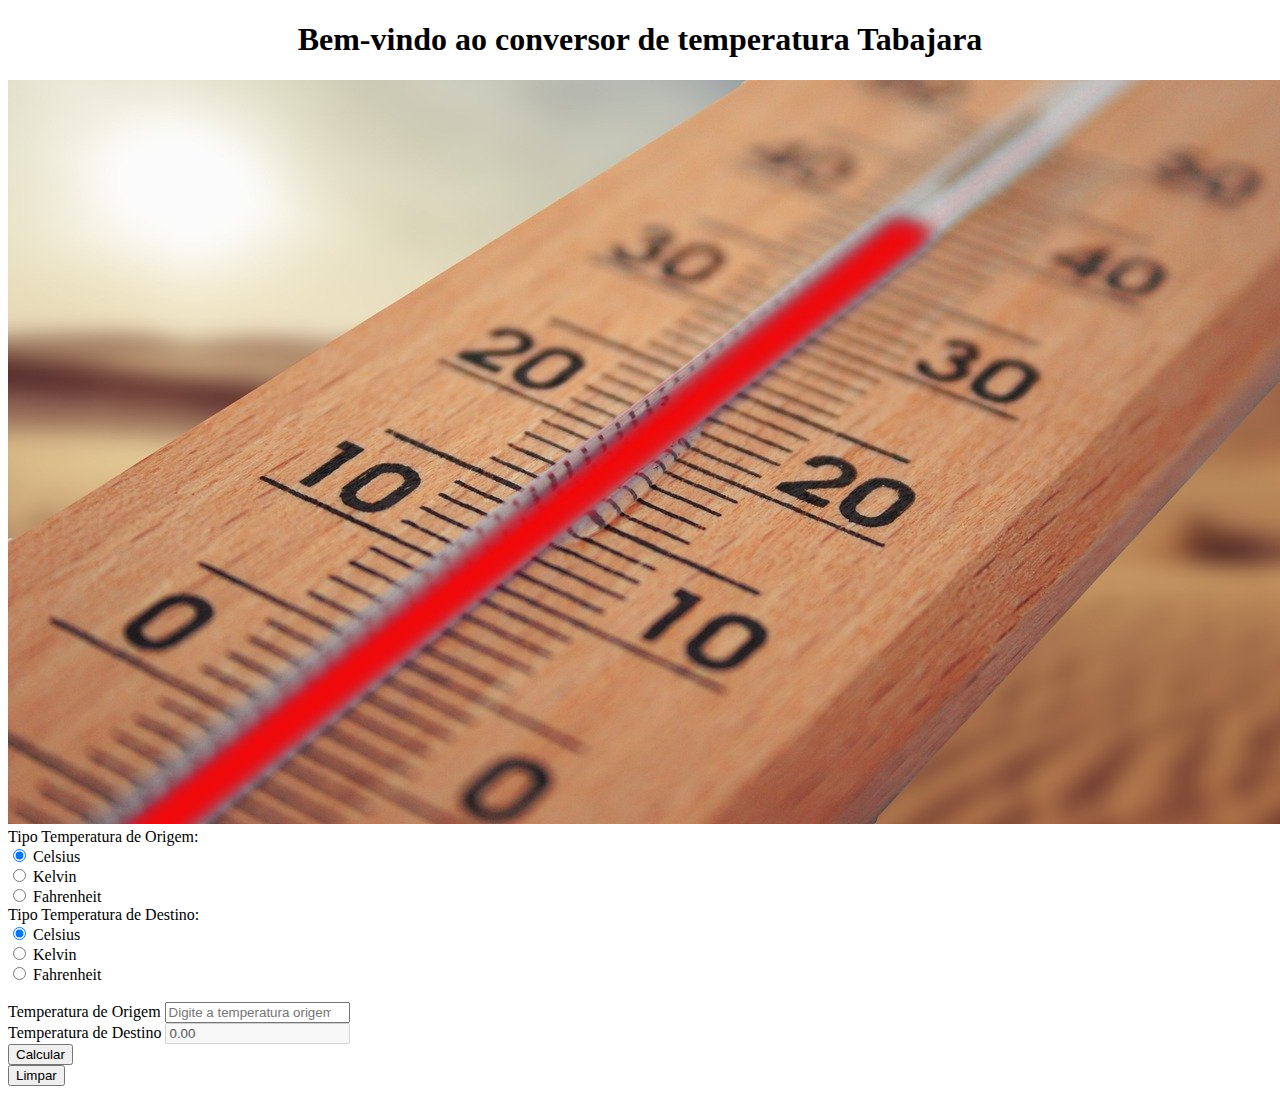
<file: encontro-presencial4/calculadora-temperatura/index.html>
<!DOCTYPE html>
<html lang="pt-br">

<head>
  <meta charset="UTF-8">
  <meta http-equiv="X-UA-Compatible" content="IE=edge">
  <meta name="viewport" content="width=device-width, initial-scale=1.0">
  <title>Calculadora de temperaturas</title>
  <link href="https://cdn.jsdelivr.net/npm/bootstrap@5.1.3/dist/css/bootstrap.min.css" rel="stylesheet"
    integrity="sha384-1BmE4kWBq78iYhFldvKuhfTAU6auU8tT94WrHftjDbrCEXSU1oBoqyl2QvZ6jIW3" crossorigin="anonymous">
  <link rel="stylesheet" href="css/estilo.css">
  <link rel="icon" href="imagens/icontemp.png">
</head>

<body>
  <header>
    <h1>Bem-vindo ao conversor de temperatura Tabajara</h1>
  </header>
  <section id="calculadora">
    <div class="container">
      <div class="row">
        <div class="col-4">
          <img class="img-fluid" src="imagens/termometro.jpg" alt="Imagem termômetro">
        </div>
        <div class="col-8">
          <div class="mb-6">
            <div class="row">
              <div class="col-6">
                <label for="tipotempOrigem" class="form-label">Tipo Temperatura de Origem: </label><br>
                <input type="radio" class="form-check-input" name="tipotempOrigem" value="1" checked> Celsius<br>
                <input type="radio" class="form-check-input" name="tipotempOrigem" value="2"> Kelvin<br>
                <input type="radio" class="form-check-input" name="tipotempOrigem" value="3"> Fahrenheit
              </div>
              <div class="col-6">
                <label for="tipotempOrigem" class="form-label">Tipo Temperatura de Destino: </label><br>
                <input type="radio" class="form-check-input" name="tipotempDestino" value="1" checked> Celsius<br>
                <input type="radio" class="form-check-input" name="tipotempDestino" value="2"> Kelvin<br>
                <input type="radio" class="form-check-input" name="tipotempDestino" value="3"> Fahrenheit
              </div>
            </div>
            <br>
            <div class="row">
              <div class="col-6">
                <label for="tempOrigem" class="form-label">Temperatura de Origem</label>
                <input type="number" step="0.01" class="form-control" id="tempOrigem"
                  placeholder="Digite a temperatura origem">
              </div>
              <div class="col-6">
                <label for="tempDestino" class="form-label">Temperatura de Destino</label>
                <input type="number" step="0.01" class="form-control" id="tempDestino" value="0.00" disabled>
              </div>
            </div>
          </div>
        </div>
      </div>
      <div class="row">
        <div class="col-4"></div>
        <div class="col-2">
          <button id="calcular" class="btn btn-success">Calcular</button>
        </div>
        <div class="col-2">
          <button id="limpar" class="btn btn-danger">Limpar</button>
        </div>
        <div class="col-4"></div>
      </div>
    </div>
  </section>
  <script src="https://code.jquery.com/jquery-3.6.0.min.js"
    integrity="sha256-/xUj+3OJU5yExlq6GSYGSHk7tPXikynS7ogEvDej/m4=" crossorigin="anonymous"></script>
  <script src="https://cdn.jsdelivr.net/npm/bootstrap@5.1.3/dist/js/bootstrap.bundle.min.js"
    integrity="sha384-ka7Sk0Gln4gmtz2MlQnikT1wXgYsOg+OMhuP+IlRH9sENBO0LRn5q+8nbTov4+1p"
    crossorigin="anonymous"></script>
  <script src="javascript/calculadora.js"></script>
</body>

</html>
</file>
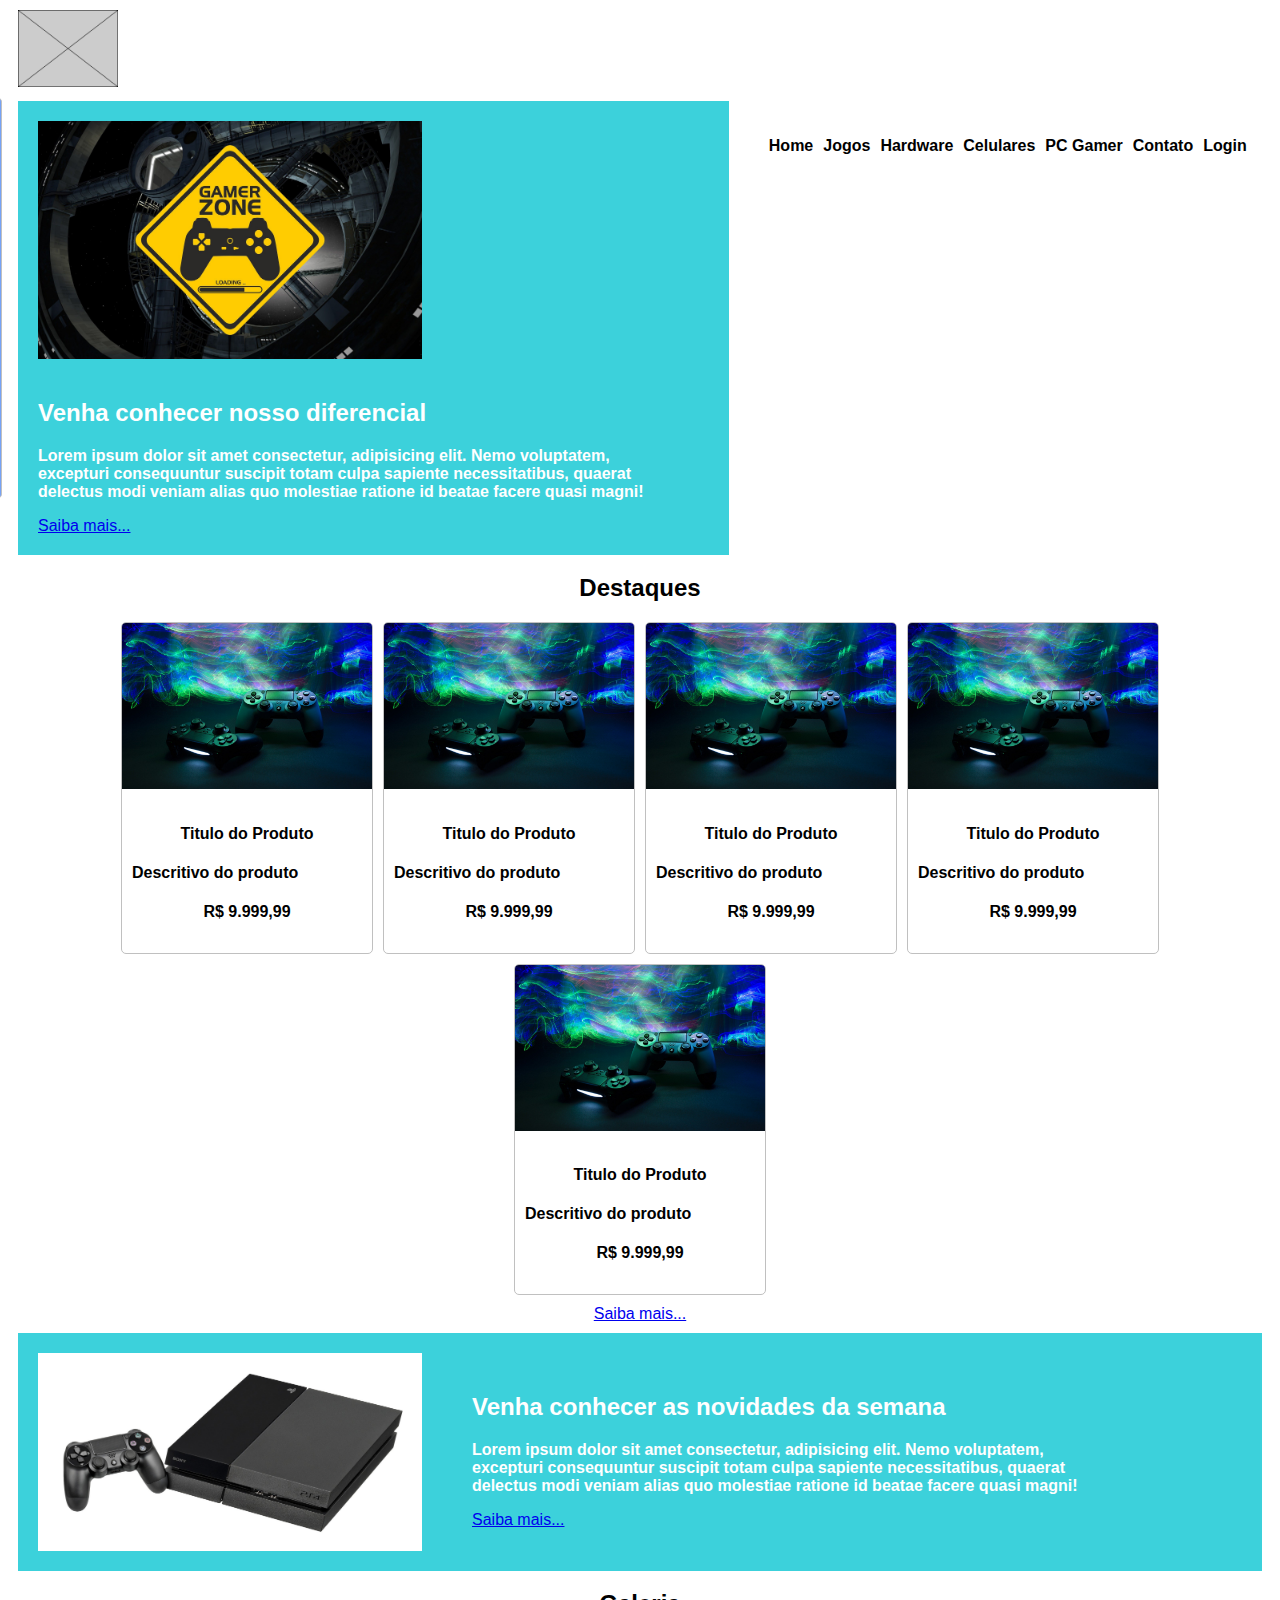
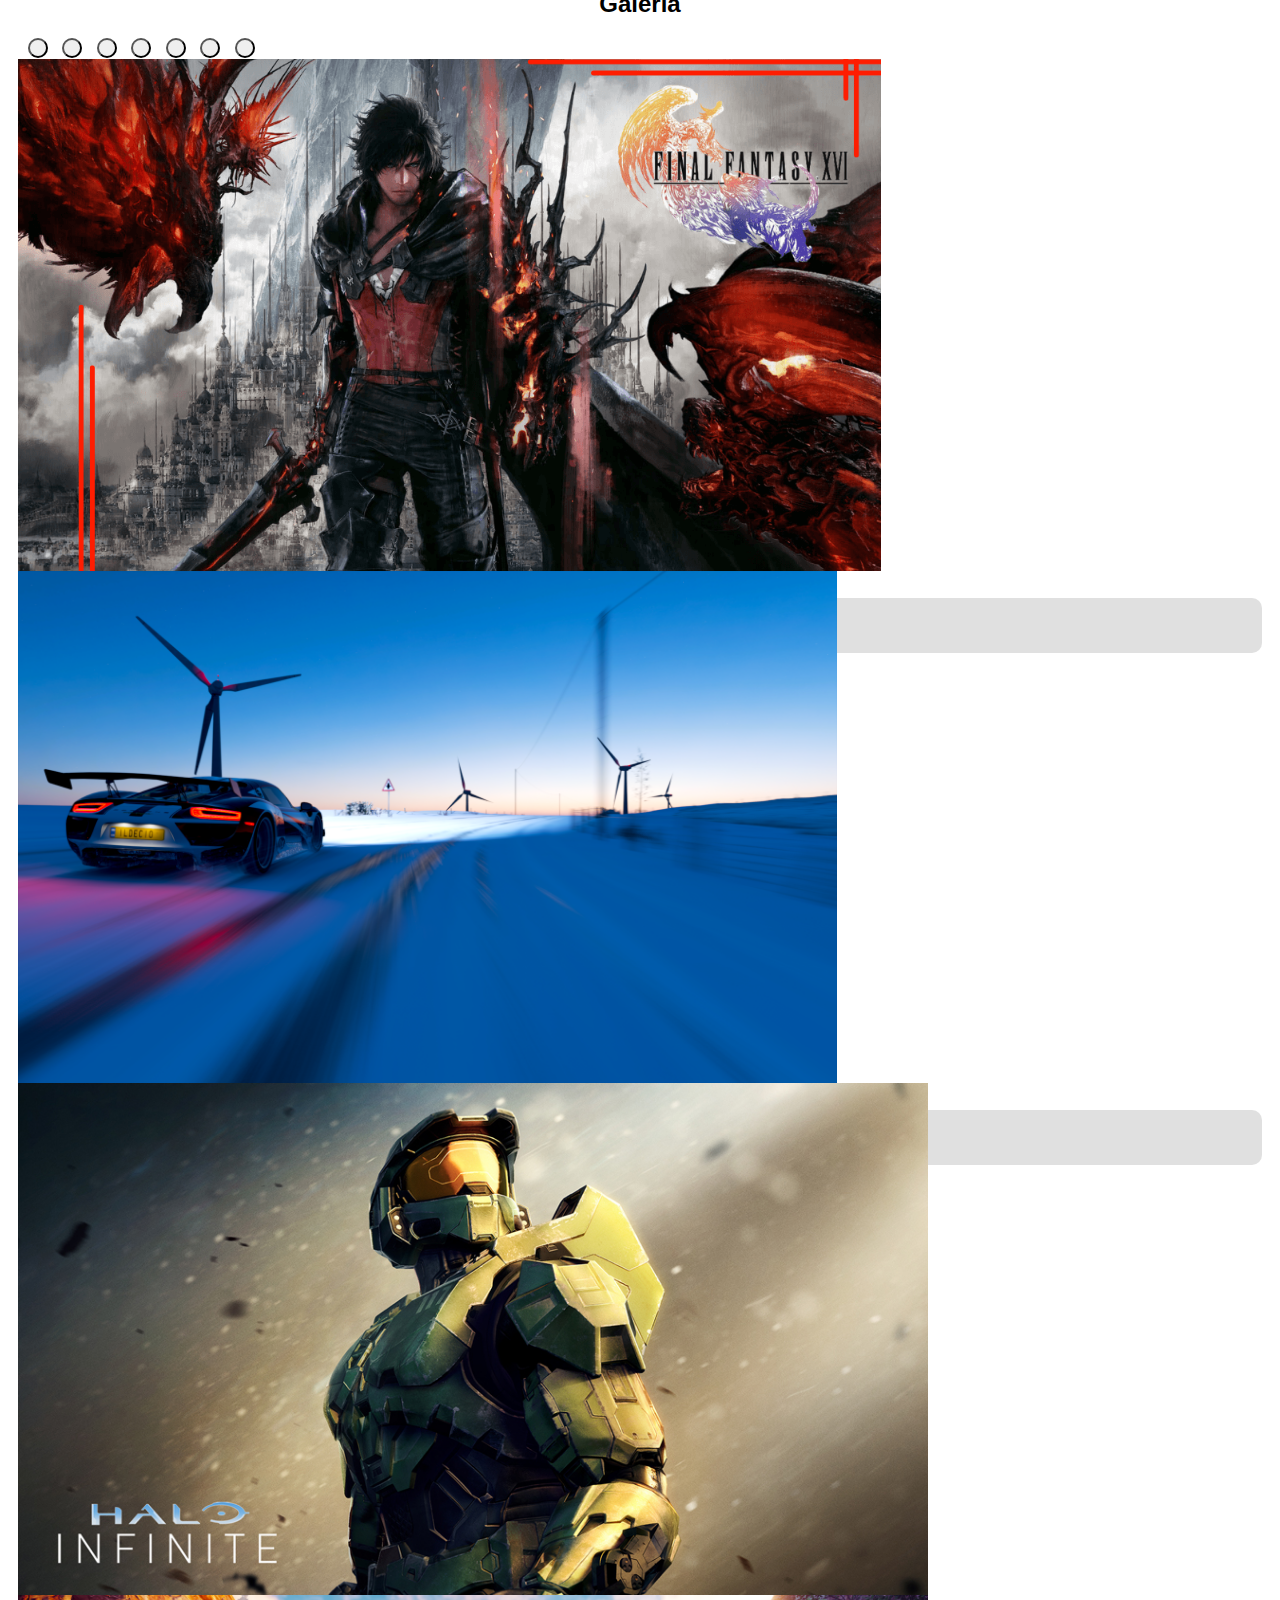
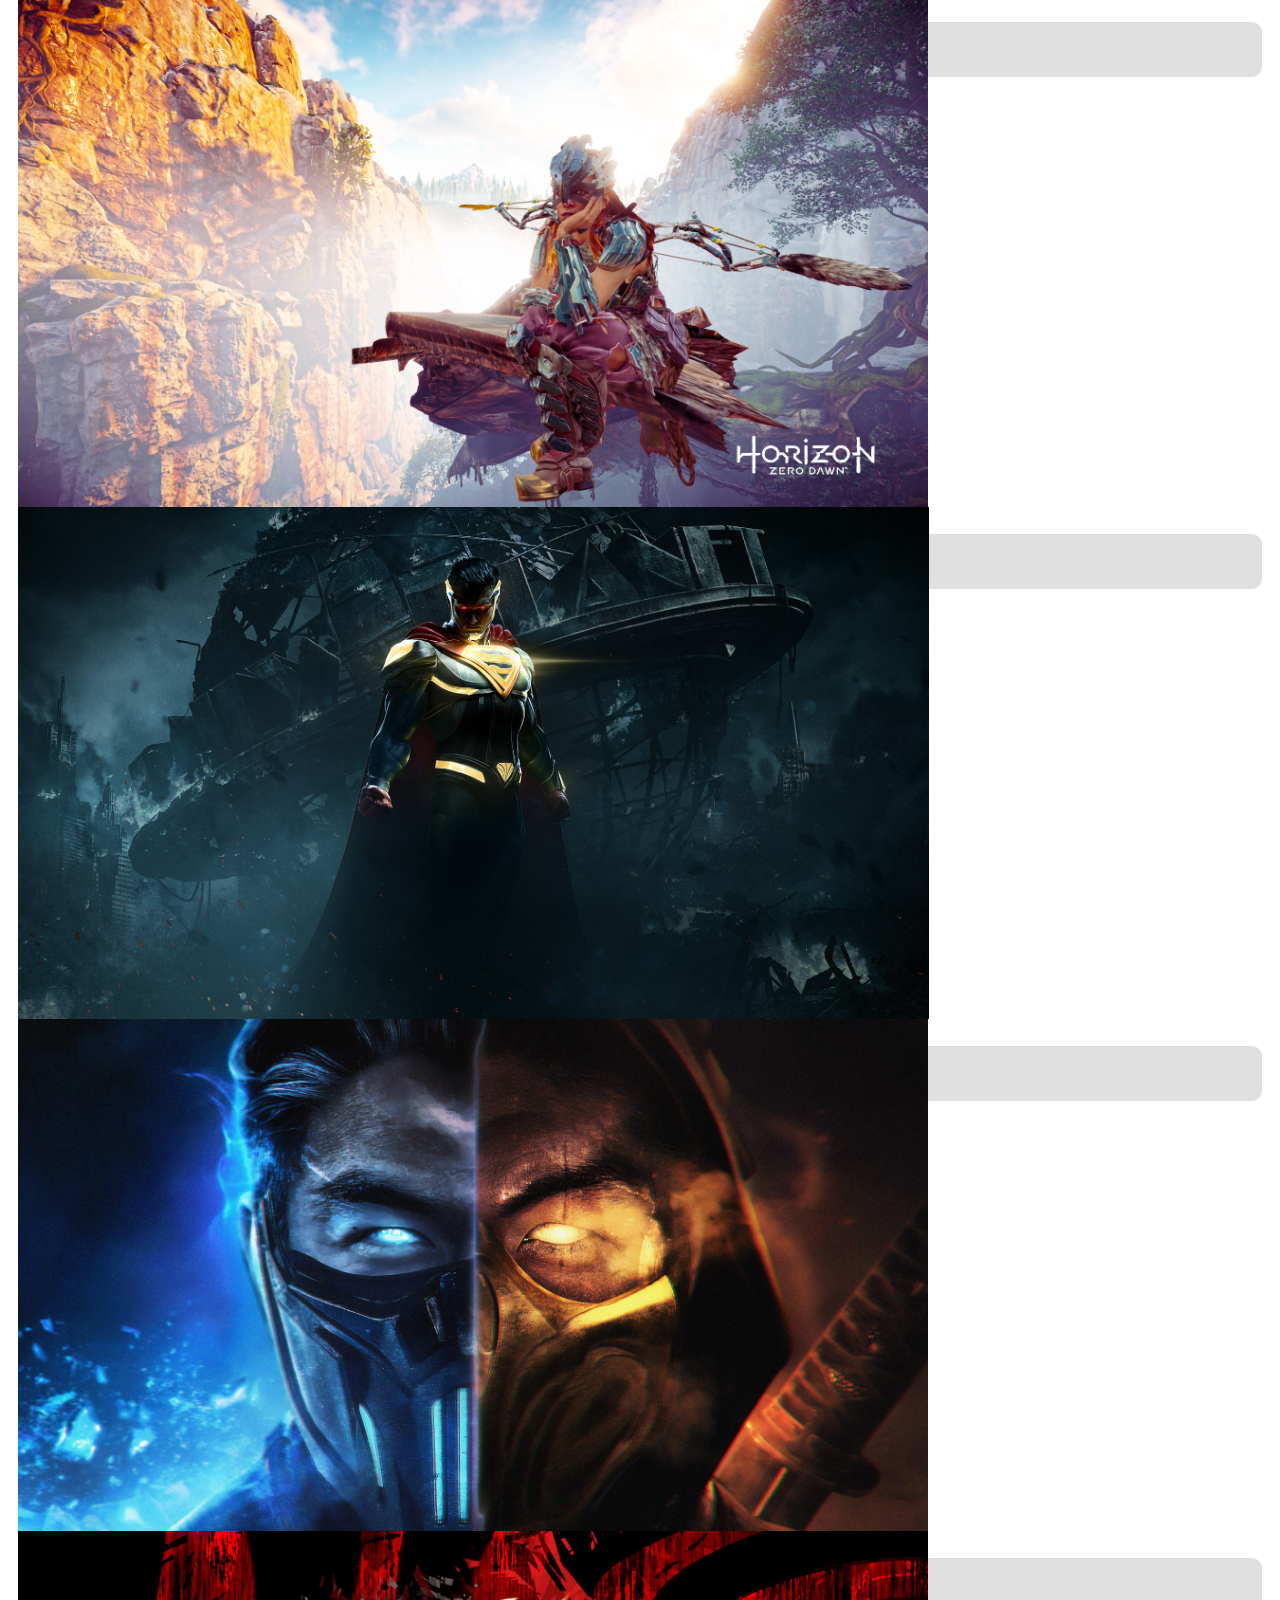
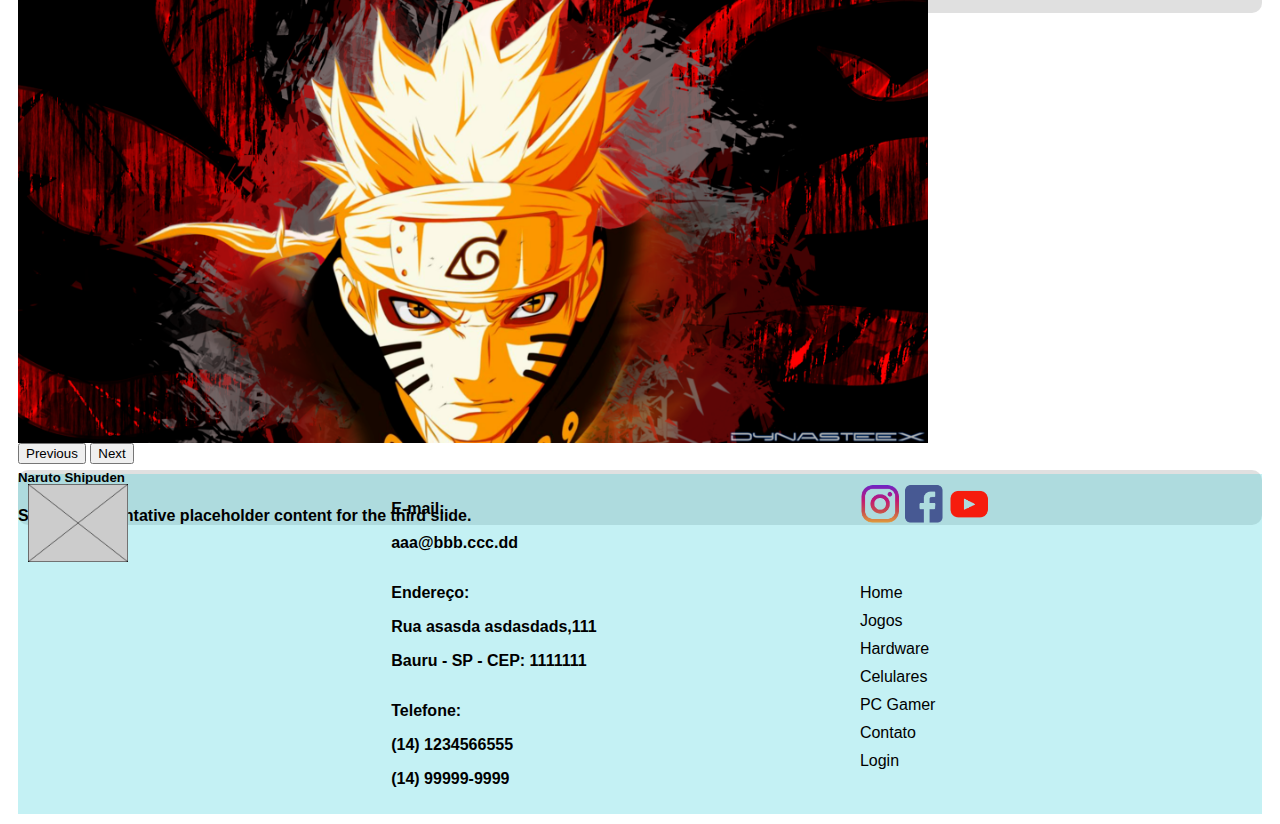
<file: encontro-presencial4/pagina/index.html>
<!DOCTYPE html>
<html lang="pt-br">

<head>
  <meta charset="UTF-8">
  <meta http-equiv="X-UA-Compatible" content="IE=edge">
  <meta name="viewport" content="width=device-width, initial-scale=1.0">
  <title>Game Mania - Home</title>
  <link href="https://cdn.jsdelivr.net/npm/bootstrap@5.1.3/dist/css/bootstrap.min.css" rel="stylesheet"
    integrity="sha384-1BmE4kWBq78iYhFldvKuhfTAU6auU8tT94WrHftjDbrCEXSU1oBoqyl2QvZ6jIW3" crossorigin="anonymous">
  <link rel="stylesheet" href="css/estilo.css">
</head>

<body>
  <!-- Seção do header do documento html -->
  <header>
    <div class="row">
      <div class="col-2">
        <img class="img-logo" src="imagens/noimage.png" alt="Logotipo da Game Mania">
      </div>
      <div class="col-10">
        <div id="menu-mobile">
          <img src="imagens/menu-hamburg.svg" alt="menu mobile">
        </div>
        <nav id="nav-desktop">
          <ul>
            <li><a href="index.html">Home</a></li>
            <li><a href="jogos.html">Jogos</a></li>
            <li><a href="#">Hardware</a></li>
            <li><a href="#">Celulares</a></li>
            <li><a href="#">PC Gamer</a></li>
            <li><a href="contato.html">Contato</a></li>
            <li><a href="#">Login</a></li>
          </ul>
        </nav>
      </div>
    </div>
  </header>
<!-- Seção Banner -->
  <section id="banner">
    <img src="imagens/game-zone.jpg" alt="Imagem Game Zone">
    <div>
      <h2>Venha conhecer nosso diferencial</h2>
      <p>Lorem ipsum dolor sit amet consectetur, adipisicing elit. Nemo voluptatem, excepturi consequuntur suscipit
        totam culpa sapiente necessitatibus, quaerat delectus modi veniam alias quo molestiae ratione id beatae facere
        quasi magni!</p>
      <a href="#">Saiba mais...</a>
    </div>
  </section>
  <!-- Seção Destaques -->
  <section id="destaque">
    <h2 class="texto-centralizado">Destaques</h2>
    <div class="grupo-cards">
      <!-- Card -->
      <div class="senai-card">
        <img src="imagens/joystick.jpg" alt="Joystick Playstation">
        <div>
          <h4 class="texto-centralizado">Titulo do Produto</h4>
          <p>Descritivo do produto</p>
          <h4 class="texto-centralizado">R$ 9.999,99</h4>
        </div>
      </div>
      <!-- Card -->
      <div class="senai-card">
        <img src="imagens/joystick.jpg" alt="Joystick Playstation">
        <div>
          <h4 class="texto-centralizado">Titulo do Produto</h4>
          <p>Descritivo do produto</p>
          <h4 class="texto-centralizado">R$ 9.999,99</h4>
        </div>
      </div>
      <!-- Card -->
      <div class="senai-card">
        <img src="imagens/joystick.jpg" alt="Joystick Playstation">
        <div>
          <h4 class="texto-centralizado">Titulo do Produto</h4>
          <p>Descritivo do produto</p>
          <h4 class="texto-centralizado">R$ 9.999,99</h4>
        </div>
      </div>
      <!-- Card -->
      <div class="senai-card">
        <img src="imagens/joystick.jpg" alt="Joystick Playstation">
        <div>
          <h4 class="texto-centralizado">Titulo do Produto</h4>
          <p>Descritivo do produto</p>
          <h4 class="texto-centralizado">R$ 9.999,99</h4>
        </div>
      </div>
      <!-- Card -->
      <div class="senai-card">
        <img src="imagens/joystick.jpg" alt="Joystick Playstation">
        <div>
          <h4 class="texto-centralizado">Titulo do Produto</h4>
          <p>Descritivo do produto</p>
          <h4 class="texto-centralizado">R$ 9.999,99</h4>
        </div>
      </div>
    </div>
    <div class="texto-centralizado">
      <a href="#">Saiba mais...</a>
    </div>
  </section>
  <!-- Seção Novidades -->
  <section id="novidade">
    <img src="imagens/console-playstation.jpg" alt="Imagem Console do Playstation 4">
    <div>
      <h2>Venha conhecer as novidades da semana</h2>
      <p>Lorem ipsum dolor sit amet consectetur, adipisicing elit. Nemo voluptatem, excepturi consequuntur suscipit
        totam culpa sapiente necessitatibus, quaerat delectus modi veniam alias quo molestiae ratione id beatae facere
        quasi magni!</p>
      <a href="#">Saiba mais...</a>
    </div>
  </section>
  <!-- Seção Galeria -->
  <section id="galeria">
    <h2 class="texto-centralizado">Galeria</h2>
    <!--Inicio do Carrosel -->
    <div id="carouselExampleCaptions" class="carousel slide" data-bs-ride="carousel">
      <div class="carousel-indicators">
        <!-- Botões de controle do carrosel -->
        <button type="button" data-bs-target="#carouselExampleCaptions" data-bs-slide-to="0" class="active"
          aria-current="true" aria-label="Slide 1"></button>
        <button type="button" data-bs-target="#carouselExampleCaptions" data-bs-slide-to="1"
          aria-label="Slide 2"></button>
        <button type="button" data-bs-target="#carouselExampleCaptions" data-bs-slide-to="2"
          aria-label="Slide 3"></button>
        <button type="button" data-bs-target="#carouselExampleCaptions" data-bs-slide-to="3"
          aria-label="Slide 4"></button>
        <button type="button" data-bs-target="#carouselExampleCaptions" data-bs-slide-to="4"
          aria-label="Slide 5"></button>
        <button type="button" data-bs-target="#carouselExampleCaptions" data-bs-slide-to="5"
          aria-label="Slide 6"></button>
        <button type="button" data-bs-target="#carouselExampleCaptions" data-bs-slide-to="6"
          aria-label="Slide 7"></button>
      </div>
      <!-- Container dos slides do carrosel -->
      <div class="carousel-inner">
        <!-- Slide 1 do carrosel -->
        <div class="carousel-item active">
          <img src="imagens/jogos/ff-xvi.png" class="d-block w-100" alt="Jogo Final Fantasy XVI">
          <div class="carousel-caption d-none d-md-block">
            <h5>Final Fantasy XVI</h5>
            <p>Excelente jogo da SquareEnix, RPG totalmente empolgante.</p>
          </div>
        </div>
        <!-- Slide 2 do carrosel -->
        <div class="carousel-item">
          <img src="imagens/jogos/forza-horizon.png" class="d-block w-100" alt="Jogo Forza Horizon 4">
          <div class="carousel-caption d-none d-md-block">
            <h5>Forza Horizon 4</h5>
            <p>Excelente jogo de corridas.</p>
          </div>
        </div>
        <!-- Slide 3 do carrosel -->
        <div class="carousel-item">
          <img src="imagens/jogos/halo.png" class="d-block w-100" alt="Jogo Halo">
          <div class="carousel-caption d-none d-md-block">
            <h5>Halo Infinite</h5>
            <p>Excelência em jogo de combate.</p>
          </div>
        </div>
        <!-- Slide 4 do carrosel -->
        <div class="carousel-item">
          <img src="imagens/jogos/horizon_zero_dawn.png" class="d-block w-100" alt="Jogo Horizon Zero Dawn">
          <div class="carousel-caption d-none d-md-block">
            <h5>Horizon Zero Dawn</h5>
            <p>Lorem ipsum dolor sit amet.</p>
          </div>
        </div>
        <!-- Slide 5 do carrosel -->
        <div class="carousel-item">
          <img src="imagens/jogos/injustice2.png" class="d-block w-100" alt="Jogo Injustice 2">
          <div class="carousel-caption d-none d-md-block">
            <h5>Injustice 2</h5>
            <p>Some representative placeholder content for the second slide.</p>
          </div>
        </div>
        <!-- Slide 6 do carrosel -->
        <div class="carousel-item">
          <img src="imagens/jogos/mk11.png" class="d-block w-100" alt="Jogo Mortal Kombat 11">
          <div class="carousel-caption d-none d-md-block">
            <h5>Mortal Kombat 11</h5>
            <p>Some representative placeholder content for the third slide.</p>
          </div>
        </div>
        <!-- Slide 7 do carrosel -->
        <div class="carousel-item">
          <img src="imagens/jogos/naruto.png" class="d-block w-100" alt="Jogo Naruto Shipuden">
          <div class="carousel-caption d-none d-md-block">
            <h5>Naruto Shipuden</h5>
            <p>Some representative placeholder content for the third slide.</p>
          </div>
        </div>

      </div>
      <button class="carousel-control-prev" type="button" data-bs-target="#carouselExampleCaptions"
        data-bs-slide="prev">
        <span class="carousel-control-prev-icon" aria-hidden="true"></span>
        <span class="visually-hidden">Previous</span>
      </button>
      <button class="carousel-control-next" type="button" data-bs-target="#carouselExampleCaptions"
        data-bs-slide="next">
        <span class="carousel-control-next-icon" aria-hidden="true"></span>
        <span class="visually-hidden">Next</span>
      </button>
    </div>
  </section>
  <!-- Seção do rodapé do documento html -->
  <footer>
    <div id="img-rodape">
      <img class="img-logo" src="imagens/noimage.png" alt="Logotipo da Game Mania">
    </div>
    <div class="emails">
      <p>E-mail:</p>
      <p>aaa@bbb.ccc.dd</p>
    </div>
    <div class="enderecos">
      <p>Endereço:</p>
      <p>Rua asasda asdasdads,111</p>
      <p>Bauru - SP - CEP: 1111111</p>
    </div>
    <div class="telefones">
      <p>Telefone:</p>
      <p>(14) 1234566555</p>
      <p>(14) 99999-9999</p>
    </div>
    <div id="midias-sociais" class="midias-sociais">
      <a href="#"><img src="imagens/instagram.png" alt="Instagram da Game Mania"></a>
      <a href="#"><img src="imagens/facebook.png" alt="Facebook da Game Mania"></a>
      <a href="#"><img src="imagens/youtube.png" alt="YouTube da Game Mania"></a>
    </div>
    <nav id="menu-rodape">
      <ul>
        <li><a href="index.html">Home</a></li>
        <li><a href="jogos.html">Jogos</a></li>
        <li><a href="#">Hardware</a></li>
        <li><a href="#">Celulares</a></li>
        <li><a href="#">PC Gamer</a></li>
        <li><a href="contato.html">Contato</a></li>
        <li><a href="#">Login</a></li>
      </ul>
    </nav>
  </footer>
  <div id="menu-slide">
    <ul>
      <li><a href="index.html">Home</a></li>
      <li><a href="jogos.html">Jogos</a></li>
      <li><a href="#">Hardware</a></li>
      <li><a href="#">Celulares</a></li>
      <li><a href="#">PC Gamer</a></li>
      <li><a href="contato.html">Contato</a></li>
      <li><a href="#">Login</a></li>
    </ul>
  </div>
  <!-- Ligação com os arquivos JavaScript-->
  <script src="https://cdn.jsdelivr.net/npm/bootstrap@5.1.3/dist/js/bootstrap.bundle.min.js"
    integrity="sha384-ka7Sk0Gln4gmtz2MlQnikT1wXgYsOg+OMhuP+IlRH9sENBO0LRn5q+8nbTov4+1p"
    crossorigin="anonymous"></script>
  <script src="https://code.jquery.com/jquery-3.6.0.min.js" integrity="sha256-/xUj+3OJU5yExlq6GSYGSHk7tPXikynS7ogEvDej/m4=" crossorigin="anonymous"></script>
  <script src="javascript/meuJS.js"></script>
</body>

</html>
</file>
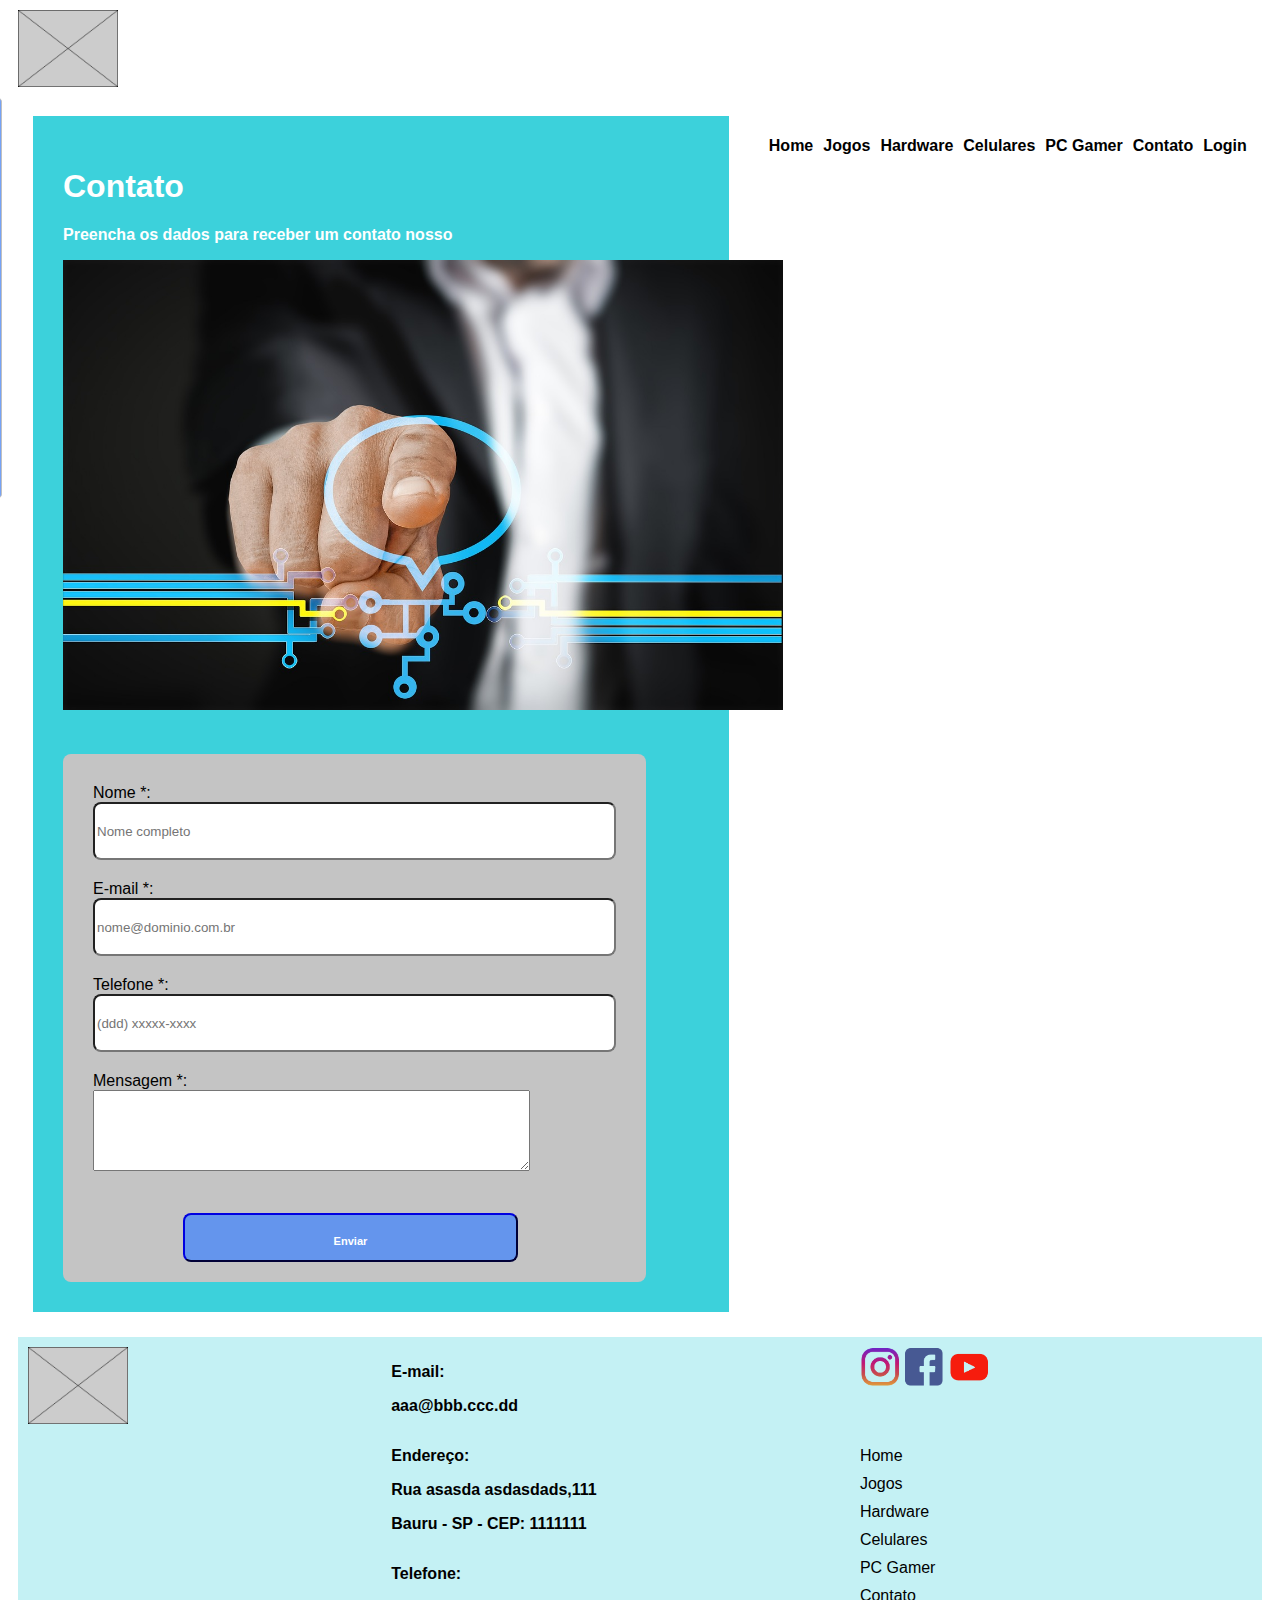
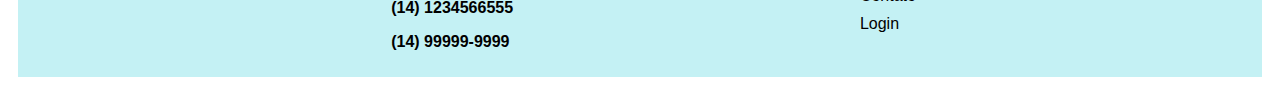
<file: encontro-presencial4/pagina/contato.html>
<!DOCTYPE html>
<html lang="pt-br">

<head>
  <meta charset="UTF-8">
  <meta http-equiv="X-UA-Compatible" content="IE=edge">
  <meta name="viewport" content="width=device-width, initial-scale=1.0">
  <title>Game Mania - Contato</title>
  <link href="https://cdn.jsdelivr.net/npm/bootstrap@5.1.3/dist/css/bootstrap.min.css" rel="stylesheet"
    integrity="sha384-1BmE4kWBq78iYhFldvKuhfTAU6auU8tT94WrHftjDbrCEXSU1oBoqyl2QvZ6jIW3" crossorigin="anonymous">
  <link rel="stylesheet" href="css/estilo.css">
</head>
<!-- Seção do header do documento html -->
<header>
  <div class="row">
    <div class="col-2">
      <img class="img-logo" src="imagens/noimage.png" alt="Logotipo da Game Mania">
    </div>
    <div class="col-10">
      <div id="menu-mobile">
        <img src="imagens/menu-hamburg.svg" alt="menu mobile">
      </div>
      <nav id="nav-desktop">
        <ul>
          <li><a href="index.html">Home</a></li>
          <li><a href="jogos.html">Jogos</a></li>
          <li><a href="#">Hardware</a></li>
          <li><a href="#">Celulares</a></li>
          <li><a href="#">PC Gamer</a></li>
          <li><a href="#">Contato</a></li>
          <li><a href="#">Login</a></li>
        </ul>
      </nav>
    </div>
  </div>
</header>
<!-- Aqui iremos desenvolver o formulário do contato -->
<!--
    // Layout Desktop
    https://www.figma.com/file/TBAyrRCKuvhCtel4nGNMpR/Game-Mania?node-id=227%3A2
    //Layout Mobile
    https://www.figma.com/file/TBAyrRCKuvhCtel4nGNMpR/Game-Mania?node-id=0%3A1
  -->
<section id="contato">
  <div>
    <h1>Contato</h1>
    <p>Preencha os dados para receber um contato nosso</p>
    <img src="imagens/contato.jpg">
  </div>

  <div id="forms">
    <form>
      <div>
        <label>Nome *:</label> <br>
        <input type="text" placeholder="Nome completo"  id="nome" required>
      </div>
      <div>
        <label>E-mail *:</label> <br>
        <input type="email" placeholder="nome@dominio.com.br" id="email" required>
      </div>
      <div>
        <label>Telefone *:</label> <br>
        <input type="text" placeholder="(ddd) xxxxx-xxxx" id="telefone" required>
      </div>
      <div>
        <label>Mensagem *:</label> <br>
        <textarea cols="52" rows="5" id="mensagem" required></textarea>
      </div>
      <br>
      <button>
        <h5>Enviar</h5>
      </button>

    </form>
  </div>
</section>
<!-- Seção do rodapé do documento html -->
<footer>
  <div id="img-rodape">
    <img class="img-logo" src="imagens/noimage.png" alt="Logotipo da Game Mania">
  </div>
  <div class="emails">
    <p>E-mail:</p>
    <p>aaa@bbb.ccc.dd</p>
  </div>
  <div class="enderecos">
    <p>Endereço:</p>
    <p>Rua asasda asdasdads,111</p>
    <p>Bauru - SP - CEP: 1111111</p>
  </div>
  <div class="telefones">
    <p>Telefone:</p>
    <p>(14) 1234566555</p>
    <p>(14) 99999-9999</p>
  </div>
  <div id="midias-sociais" class="midias-sociais">
    <a href="#"><img src="imagens/instagram.png" alt="Instagram da Game Mania"></a>
    <a href="#"><img src="imagens/facebook.png" alt="Facebook da Game Mania"></a>
    <a href="#"><img src="imagens/youtube.png" alt="YouTube da Game Mania"></a>
  </div>
  <nav id="menu-rodape">
    <ul>
      <li><a href="index.html">Home</a></li>
      <li><a href="jogos.html">Jogos</a></li>
      <li><a href="#">Hardware</a></li>
      <li><a href="#">Celulares</a></li>
      <li><a href="#">PC Gamer</a></li>
      <li><a href="contato.html">Contato</a></li>
      <li><a href="#">Login</a></li>
    </ul>
  </nav>
</footer>
<div id="menu-slide">
  <ul>
    <li><a href="index.html">Home</a></li>
    <li><a href="jogos.html">Jogos</a></li>
    <li><a href="#">Hardware</a></li>
    <li><a href="#">Celulares</a></li>
    <li><a href="#">PC Gamer</a></li>
    <li><a href="contato.html">Contato</a></li>
    <li><a href="#">Login</a></li>
  </ul>
</div>
<!-- Ligação com os arquivos JavaScript-->
<script src="https://cdn.jsdelivr.net/npm/bootstrap@5.1.3/dist/js/bootstrap.bundle.min.js"
  integrity="sha384-ka7Sk0Gln4gmtz2MlQnikT1wXgYsOg+OMhuP+IlRH9sENBO0LRn5q+8nbTov4+1p" crossorigin="anonymous"></script>
<script src="https://code.jquery.com/jquery-3.6.0.min.js"
  integrity="sha256-/xUj+3OJU5yExlq6GSYGSHk7tPXikynS7ogEvDej/m4=" crossorigin="anonymous"></script>
<script src="javascript/meuJS.js"></script>
</body>

</html>
</file>
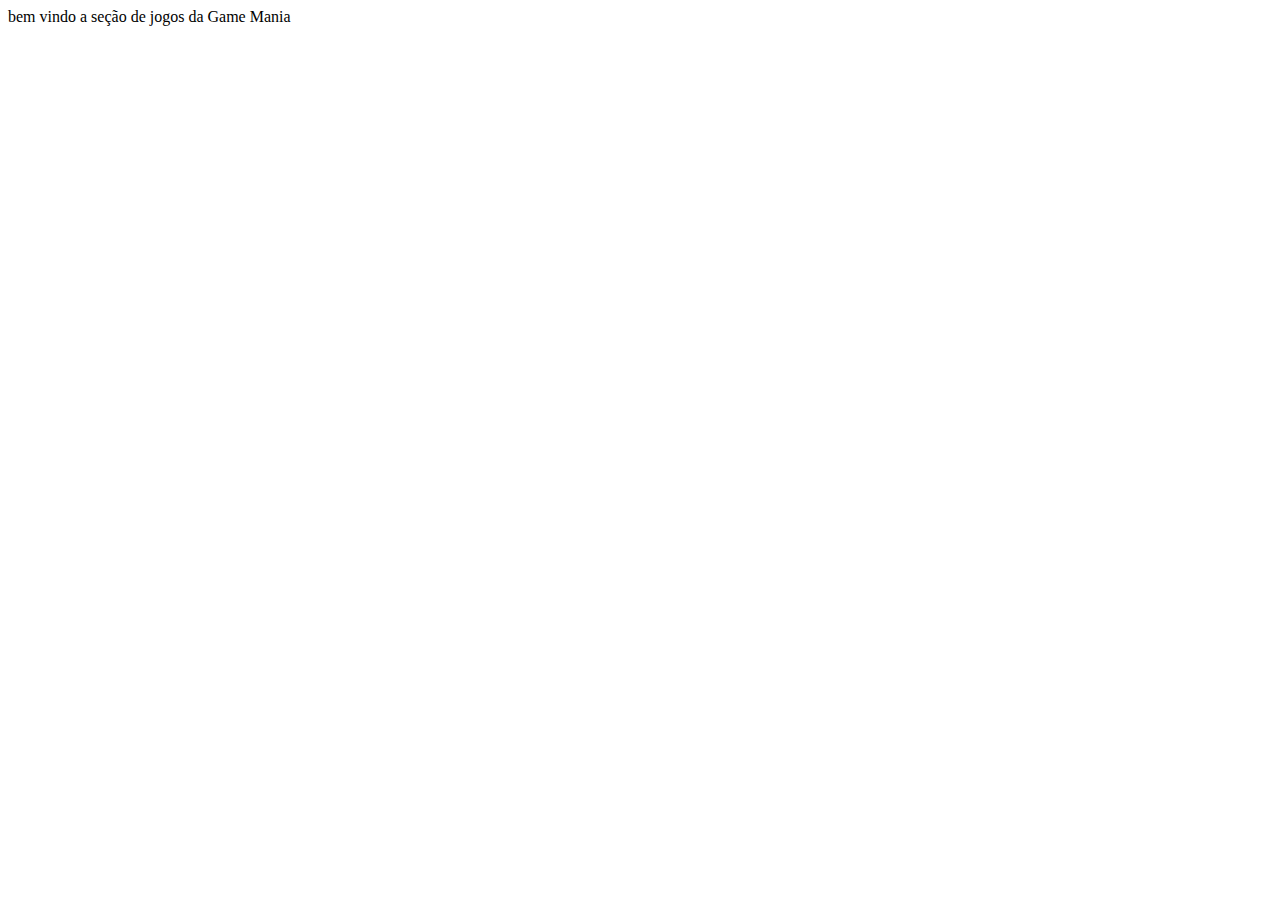
<file: encontro-presencial4/pagina/jogos.html>
<!DOCTYPE html>
<html lang="pt-br">
<head>
  <meta charset="UTF-8">
  <meta http-equiv="X-UA-Compatible" content="IE=edge">
  <meta name="viewport" content="width=device-width, initial-scale=1.0">
  <title>Game Mania - Jogos</title>
</head>
<body>
  bem vindo a seção de jogos da Game Mania
</body>
</html>
</file>
<file: encontro-presencial4/calculadora-temperatura/css/estilo.css>
header {
  margin-bottom: 20px;
}
header h1 {
  text-align: center;
}
</file>
<file: encontro-presencial4/pagina/css/estilo.css>
/* Aplicando a fonte para todos os itens */
* {
  font-family: Verdana, Geneva, Tahoma, sans-serif;
}
/* Mobile First */
/* Ajustes pelas tags HTML */
header {
  margin: 10px;
  /* O ajuste do tamanho do header foi só para tirar a 
    barra de rolagem inferior */  
  width: 98%;
}
footer {
  background-color: rgba(60, 209, 219, 0.3);
  margin: 10px;
  padding: 10px;
  display: grid;
  grid-template-areas: 
    "enderecos telefones"
    "emails midias-sociais";
}

/* Ajustes pelos Ids do HTML */
#contato {
  margin: 10px;
  padding: 10px;
  background-color: #3CD1DB;
}
#banner, #novidade {
  background-color: #3CD1DB;
  padding: 10px;
  color: white;
  display: flex;
  flex-direction: row;
  flex-wrap: wrap;
  column-gap: 25px;
  margin: 10px;
}
#banner img, #novidade img {
  width: 100%;
  height: 100%;
}
#banner div, #novidade div {
  margin-top: 20px;
  width: 100%;
}
#nav-desktop {
  display: none;
}
#menu-mobile {
  display: block;
  float: right;
  margin-top: 20px;
  margin-right: 10px;
}
#img-rodape, #menu-rodape {
  display: none;
}
#nav-desktop ul {
  list-style: none;
  display: flex;
  flex-direction: row;
  flex-wrap: wrap;
}
#nav-desktop ul li {
  margin-right: 10px;
  font-weight: bold;
}
#menu-rodape ul {
  list-style: none;
  padding-inline-start: 0px;
}
#midias-sociais img {
  height: 40px;
}
#galeria {
  margin: 10px;
}
#menu-slide {
  z-index: 10;
  position: absolute;
  top: 97px;
  left: -200px;
  width: 200px;
  height: 400px;
  transition: 0.5s ease-in;
  border: 1px solid silver;
  border-radius: 5px;
  background-color: rgba(102, 152, 245, 0.9);
}
#menu-slide ul {
  list-style: none;
}
#menu-slide ul li {
  margin-left: 0px;
  margin-top: 10px;
}
#menu-slide ul li a {
  text-decoration: none;
  color: white;
}
#menu-slide.show {
  left: 10px;
}
/* Ajustes pelas classes criadas no CSS */
.enderecos {
  grid-area: enderecos;
}
.emails {
  grid-area: emails;
}
.telefones {
  grid-area: telefones;
}
.midias-sociais {
  grid-area: midias-sociais;
}
.img-logo {
  width: 100px;
}
.texto-centralizado {
  text-align: center;
}
.grupo-cards {
  display: flex;
  flex-direction: row;
  flex-wrap: wrap;
  column-gap: 10px;
  justify-content: center;
}
.senai-card {
  width: 250px;
  border: 1px solid silver;
  border-radius: 5px;
  margin-bottom: 10px;
}
.senai-card img {
  width: 100%;
  border-radius: 4px 4px 0px 0px;
}
.senai-card div {
  padding: 10px;
}
/* Ajustes do bootstrap */
.carousel-caption {
  background-color: rgba(211, 211, 211, 0.7);
  border-radius: 10px;
}
.carousel-indicators [data-bs-target] {
  border-radius: 100%;
  height: 20px;
  width: 20px;
  margin-left: 10px;
}
.carousel-item {
  height: 40vw;
}
.carousel-item img {
  height: 100%;
}

/* Ajuste para responsividade */
@media screen and (min-width: 720px) {
  footer {
    grid-template-areas: 
      "logotipo emails midias-sociais"
      "logotipo enderecos menu-rodape"
      "logotipo telefones menu-rodape";
  }
  #img-rodape, #menu-rodape {
    display: block;
  }
  #img-rodape {
    grid-area: logotipo;
  }
  #menu-rodape {
    grid-area: menu-rodape;
  }
  #banner, #novidade {
    padding: 20px;
    column-gap: 50px;
  }
  #banner img, #novidade img {
    width: 30vw;
    height: 100%;
  }
  #banner div, #novidade div {
    margin-top: 20px;
    width: 50vw;
  }
  #nav-desktop {
    display: block;
    margin-top: 30px;
    float: right;
  }
  #nav-desktop a, #menu-rodape a{
    text-decoration: none;
    color: black;
  }
  #menu-rodape ul li {
    margin-top: 10px;
  }
  #menu-mobile {
    display: none;
  }  

}


/*------------------------------------------------*/

#contato{
  padding: 10px;
  color: white;
  background-color: #3CD1DB;
  display: flex;
  flex-direction: row;
  flex-wrap: wrap;
  column-gap: 25px;
  margin: 25px;
}

#contato h1, p{
  font-weight: bold;
}

#contato img{
  width: 720px;
  height: 450px; 
}

#contato div{
  margin: 20px;
}

#forms{
  background-color: #C4C4C4;
  border-radius: 8px;
  margin: 10px;
  color: black;
  padding: 10px;
}


#contato form input{
  border-radius: 8px;
  width: 515px;
  height: 52px;
}

#conntato form textarea{
  border-radius: 8px;
  width: 515px;
  height: 52px;
}

#contato form button{
  width: 335px;
  height: 49px;
  border-radius: 8px;
  margin-left: 110px;
  margin-bottom: 10px;
  background-color: cornflowerblue;
  border-color: darkblue;
  color: white;
}
</file>
